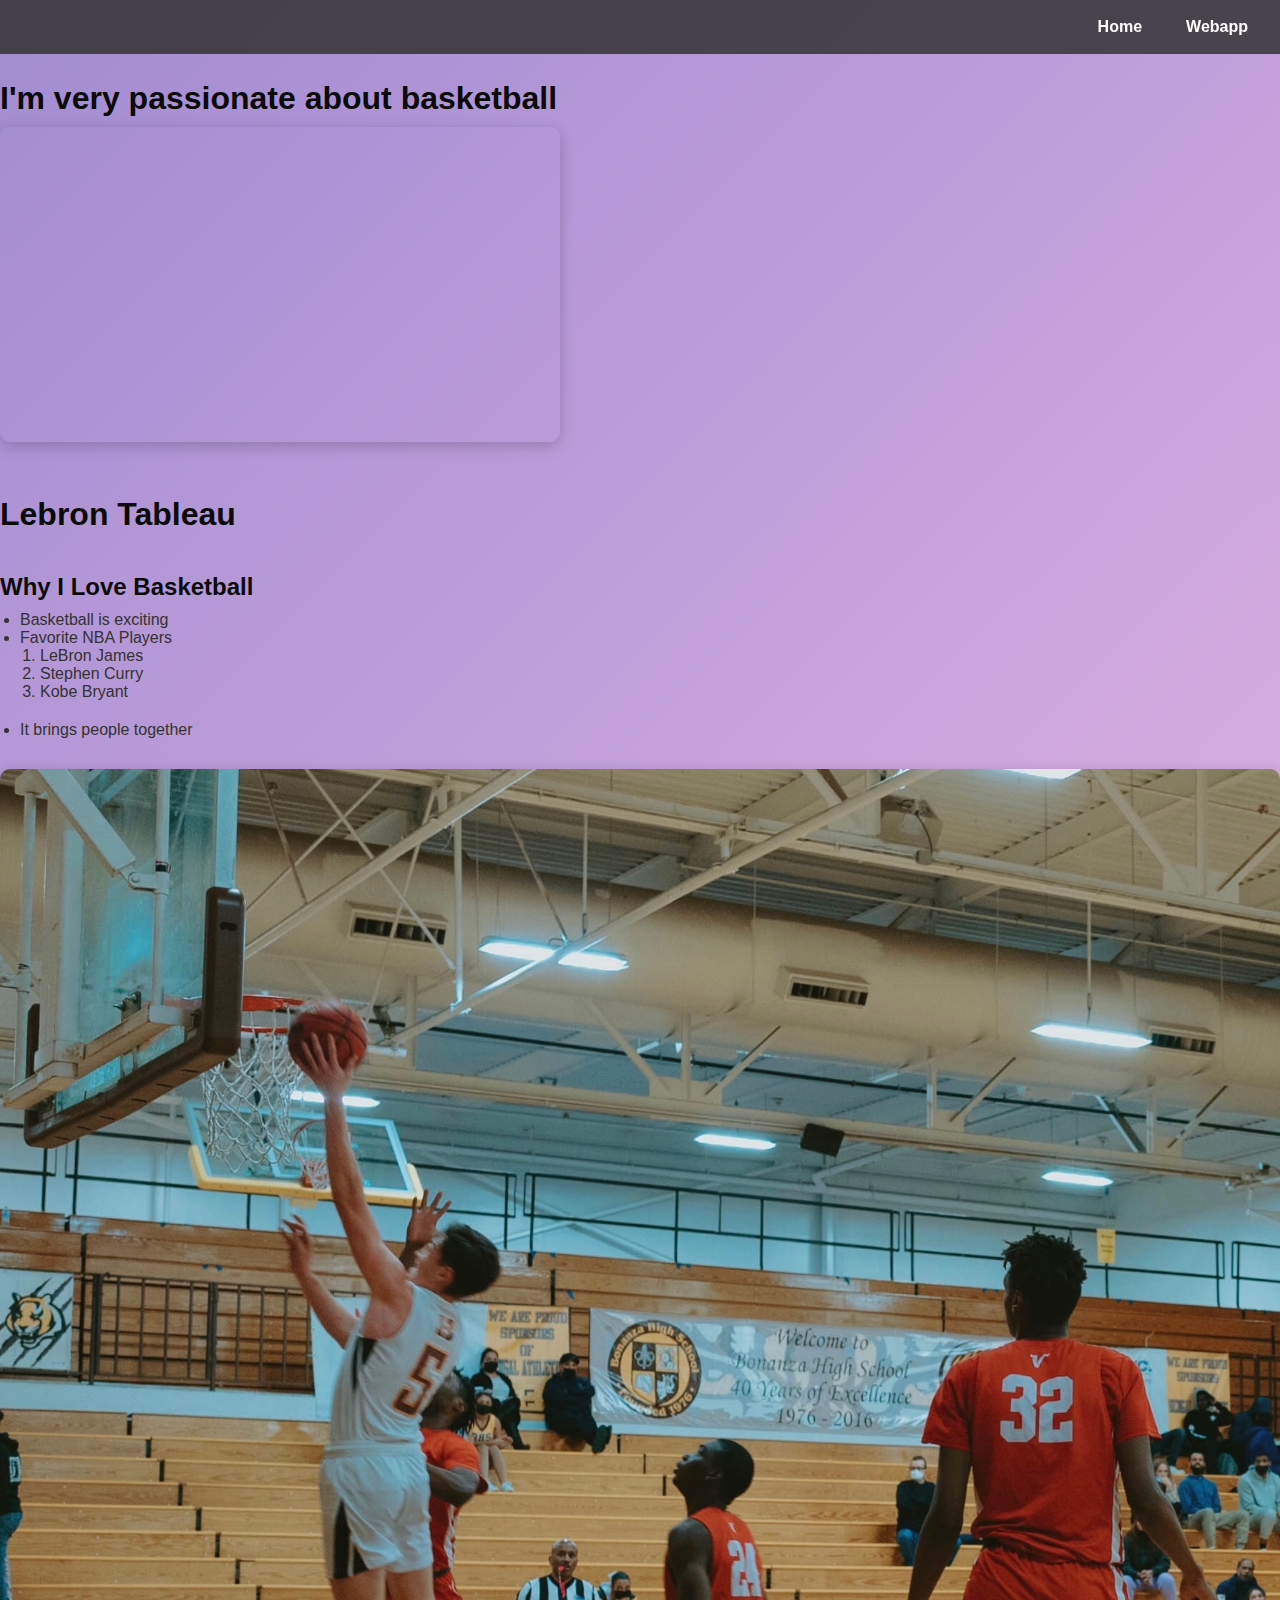
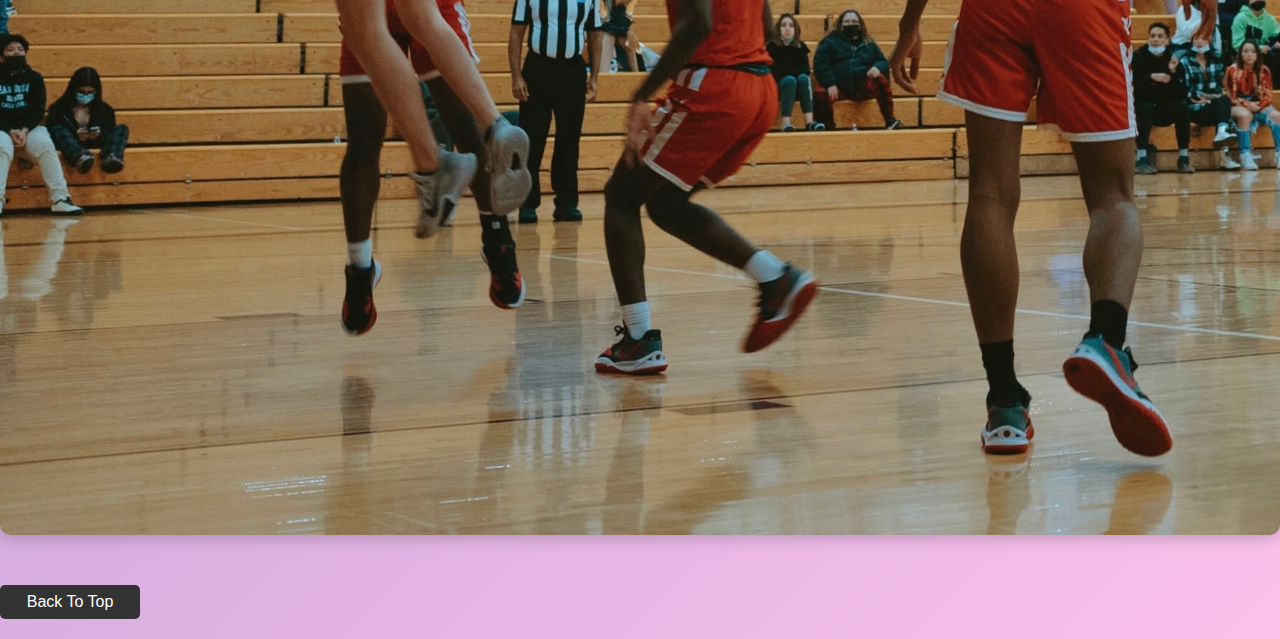
<file: scratch.html>
<!DOCTYPE html>
<html lang="en">
<head>
    <meta charset="UTF-8">
    <meta name="viewport" content="width=device-width, initial-scale=1.0">
    <title>Scratch</title>
    <link href="css/scratchstyles.css" rel="stylesheet" />
    <style>
        /* Reset */
        * {
            margin: 0;
            padding: 0;
            box-sizing: border-box;
        }

        body {
            font-family: Arial, sans-serif;
            background: linear-gradient(135deg, #a18cd1, #fbc2eb);
            min-height: 100vh;
            color: #333;
        }

        /* NAVBAR */
        .navbar {
            position: fixed;
            top: 0;
            width: 100%;
            background: rgba(51, 51, 51, 0.85);
            display: flex;
            justify-content: flex-end;
            gap: 20px;
            padding: 10px 20px;
            z-index: 1000;
            backdrop-filter: blur(5px);
        }

        .navbar a {
            color: white;
            text-decoration: none;
            font-weight: bold;
            padding: 8px 12px;
            border-radius: 5px;
            transition: background 0.3s;
        }

        .navbar a:hover {
            background: #555;
        }

        /* CONTENT */
        .container {
            padding-top: 60px;
            max-width: 1300px;
            margin: auto;
        }

        h1, h2 {
            margin: 20px 0 10px;
        }

        iframe {
            margin-bottom: 30px;
            border-radius: 10px;
            box-shadow: 0 4px 15px rgba(0,0,0,0.2);
        }

        ul, ol {
            margin-left: 20px;
            margin-bottom: 20px;
        }

        .back-to-top {
            display: inline-block;
            margin: 20px 0;
            padding: 8px 12px;
            background: #333;
            color: white;
            text-decoration: none;
            border-radius: 5px;
            transition: background 0.3s;
        }

        .back-to-top:hover {
            background: #555;
        }

        .tableauPlaceholder {
            margin-bottom: 30px;
            box-shadow: 0 4px 15px rgba(0,0,0,0.2);
            border-radius: 10px;
            overflow: hidden;
        }

        /* Image styling */
        .my-image {
            display: block;
            max-width: 100%;
            height: auto;
            margin: 30px auto;
            border-radius: 10px;
            box-shadow: 0 4px 15px rgba(0,0,0,0.2);
        }
    </style>
</head>
<body id="top">

    <!-- NAVBAR -->
    <nav class="navbar">
        <a href="index.html">Home</a>
        <a href="webapp.html">Webapp</a>
    </nav>

    <!-- MAIN CONTENT -->
    <div class="container">
        <h1>I'm very passionate about basketball</h1>

        <iframe width="560" height="315"
            src="https://www.youtube.com/embed/ORfjgE6n2Pc"
            title="YouTube video player" frameborder="0"
            allow="accelerometer; autoplay; clipboard-write; encrypted-media; gyroscope; picture-in-picture; web-share"
            referrerpolicy="strict-origin-when-cross-origin" allowfullscreen>
        </iframe>

        <h1>Lebron Tableau</h1>
        <div class='tableauPlaceholder' id='viz1765759239260' style='position: relative'>
            <noscript>
                <a href='#'>
                    <img alt='NBAShots'
                        src='https://public.tableau.com/static/images/NB/NBAShots_15945788351370/NBAShots/1_rss.png'
                        style='border: none' />
                </a>
            </noscript>
            <object class='tableauViz' style='display:none;'>
                <param name='host_url' value='https%3A%2F%2Fpublic.tableau.com%2F' />
                <param name='embed_code_version' value='3' />
                <param name='site_root' value='' />
                <param name='name' value='NBAShots_15945788351370/NBAShots' />
                <param name='tabs' value='no' />
                <param name='toolbar' value='yes' />
                <param name='language' value='en-US' />
            </object>
        </div>

        <script type='text/javascript'>
            var divElement = document.getElementById('viz1765759239260');
            var vizElement = divElement.getElementsByTagName('object')[0];
            vizElement.style.width = '1300px';
            vizElement.style.height = '827px';
            var scriptElement = document.createElement('script');
            scriptElement.src = 'https://public.tableau.com/javascripts/api/viz_v1.js';
            vizElement.parentNode.insertBefore(scriptElement, vizElement);
        </script>

        <h2>Why I Love Basketball</h2>
        <ul>
            <li>Basketball is exciting</li>
            <li>Favorite NBA Players
                <ol>
                    <li>LeBron James</li>
                    <li>Stephen Curry</li>
                    <li>Kobe Bryant</li>
                </ol>
            </li>
            <li>It brings people together</li>
        </ul>

        <!-- Inserted Image -->
        <img src="assets/img/img_4218.jpg" alt="Basketball Image" class="my-image">

        <!-- Back to Top Button -->
        <a href="#top" class="back-to-top">Back To Top</a>
    </div>

</body>
</html>
</file>
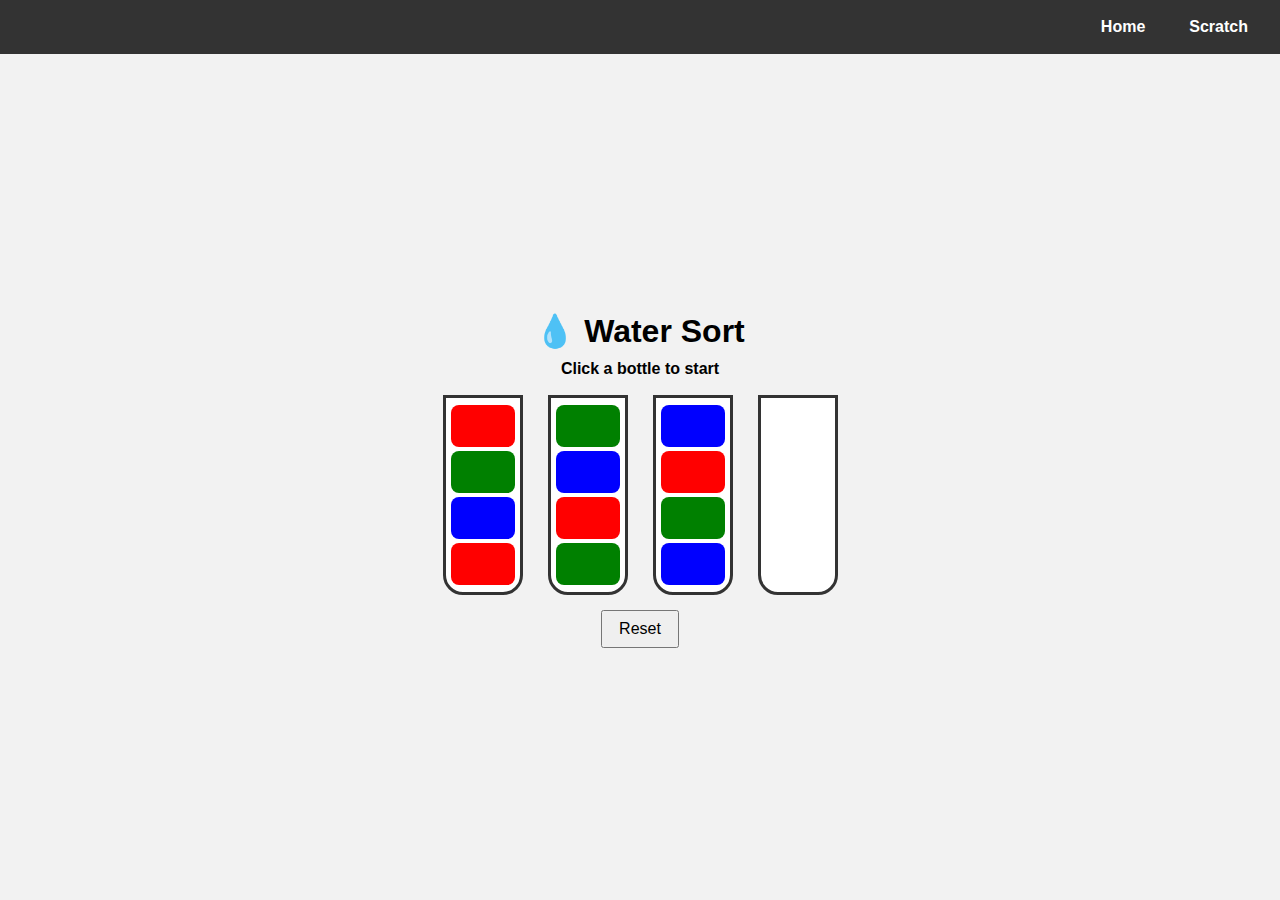
<file: webapp.html>
<!DOCTYPE html>
<html lang="en">
<head>
<meta charset="UTF-8">
<title>Water Sort Prototype</title>

<style>
    /* RESET */
    * {
        box-sizing: border-box;
        margin: 0;
        padding: 0;
    }

    body {
        font-family: Arial, sans-serif;
        background: #f2f2f2;
        min-height: 100vh;
    }

    /* NAVBAR */
    .navbar {
        position: fixed;
        top: 0;
        width: 100%;
        background: #333;
        padding: 10px 20px;
        display: flex;
        justify-content: flex-end;
        gap: 20px;
        z-index: 1000;
    }

    .navbar a {
        color: white;
        text-decoration: none;
        font-weight: bold;
        padding: 8px 12px;
        border-radius: 5px;
        transition: background 0.3s;
    }

    .navbar a:hover {
        background: #555;
    }

    /* GAME CONTAINER */
    .container {
        height: 100vh;
        display: flex;
        flex-direction: column;
        align-items: center;
        justify-content: center;
        padding-top: 60px; /* space for navbar */
    }

    h1 {
        margin-bottom: 10px;
    }

    .message {
        height: 20px;
        margin-bottom: 15px;
        font-weight: bold;
    }

    .game {
        display: flex;
        gap: 25px;
    }

    .bottle {
        width: 80px;
        height: 200px;
        border: 3px solid #333;
        border-radius: 0 0 20px 20px;
        display: flex;
        flex-direction: column-reverse;
        padding: 5px;
        cursor: pointer;
        background: white;
    }

    .bottle.selected {
        border-color: gold;
    }

    .water {
        height: 45px;
        border-radius: 8px;
        margin: 2px 0;
    }

    .red { background: red; }
    .blue { background: blue; }
    .green { background: green; }

    button {
        margin-top: 15px;
        padding: 8px 16px;
        font-size: 16px;
        cursor: pointer;
    }
</style>
</head>

<body>

<!-- NAV BAR -->
<nav class="navbar">
    <a href="index.html">Home</a>
    <a href="scratch.html">Scratch</a>
</nav>

<!-- GAME CONTENT -->
<div class="container">
    <h1>💧 Water Sort</h1>
    <div class="message" id="message">Click a bottle to start</div>

    <div class="game">
        <div class="bottle" onclick="selectBottle(0)"></div>
        <div class="bottle" onclick="selectBottle(1)"></div>
        <div class="bottle" onclick="selectBottle(2)"></div>
        <div class="bottle" onclick="selectBottle(3)"></div>
    </div>

    <button onclick="resetGame()">Reset</button>
</div>

<script>
    const maxHeight = 4;
    let selected = null;

    let bottles = [
        ["red", "blue", "green", "red"],
        ["green", "red", "blue", "green"],
        ["blue", "green", "red", "blue"],
        []
    ];

    function render() {
        document.querySelectorAll(".bottle").forEach((bottle, i) => {
            bottle.innerHTML = "";
            bottle.classList.toggle("selected", i === selected);

            bottles[i].forEach(color => {
                const div = document.createElement("div");
                div.className = "water " + color;
                bottle.appendChild(div);
            });
        });
    }

    function selectBottle(index) {
        const message = document.getElementById("message");

        if (selected === null) {
            if (bottles[index].length === 0) return;
            selected = index;
            message.textContent = "Bottle selected. Choose another bottle.";
        } else {
            pour(selected, index);
            selected = null;
        }

        render();
        checkWin();
    }

    function pour(from, to) {
        const message = document.getElementById("message");

        if (from === to) return;
        if (bottles[from].length === 0) return;
        if (bottles[to].length >= maxHeight) return;

        const color = bottles[from][bottles[from].length - 1];
        const topTo = bottles[to][bottles[to].length - 1];

        if (bottles[to].length === 0 || topTo === color) {
            bottles[from].pop();
            bottles[to].push(color);
            message.textContent = "Poured!";
        } else {
            message.textContent = "Invalid move!";
        }
    }

    function checkWin() {
        const won = bottles.every(b =>
            b.length === 0 ||
            (b.length === maxHeight && b.every(c => c === b[0]))
        );

        if (won) {
            document.getElementById("message").textContent = "🎉 You Win!";
        }
    }

    function resetGame() {
        location.reload();
    }

    render();
</script>

</body>
</html>
</file>
<file: css/scratchstyles.css>
/* Global page styles */
body {
    font-family: 'Franklin Gothic Medium', 'Arial Narrow', Arial, sans-serif;
    background-color: #f5f5f5;
    color: #000000;
    margin: 0;
    padding: 0;
}

/* Header section */
.header {
    background-color: #1d428a;
    color: white;
    text-align: center;
    padding: 30px;
    font-family: "Trebuchet"
}

/* Video section */
.video-section {
    background-color: white;
    margin: 20px auto;
    padding: 20px;
    width: 80%;
    text-align: center;
    border-radius: 8px;
}

/* Tableau section */
.tableau-section {
    background-color: #ffffff;
    margin: 20px auto;
    padding: 20px;
    width: 90%;
    border: 2px solid #ccc;
}

/* List section */
.list-section {
    background-color: #eef2ff;
    margin: 20px auto;
    padding: 20px;
    width: 70%;
    font-family: Georgia, serif;
    color: #333;
}

/* Headings */
h1, h2 {
    color: #0b0b0b;
}

/* Back to top button */
.back-to-top {
    display: block;
    width: 140px;
    margin: 40px auto;
    text-align: center;
    padding: 10px;
    background-color: #333;
    color: white;
    text-decoration: none;
    border-radius: 6px;
    font-family: Arial, sans-serif;
}

.back-to-top:hover {
    background-color: #555;
}
</file>
